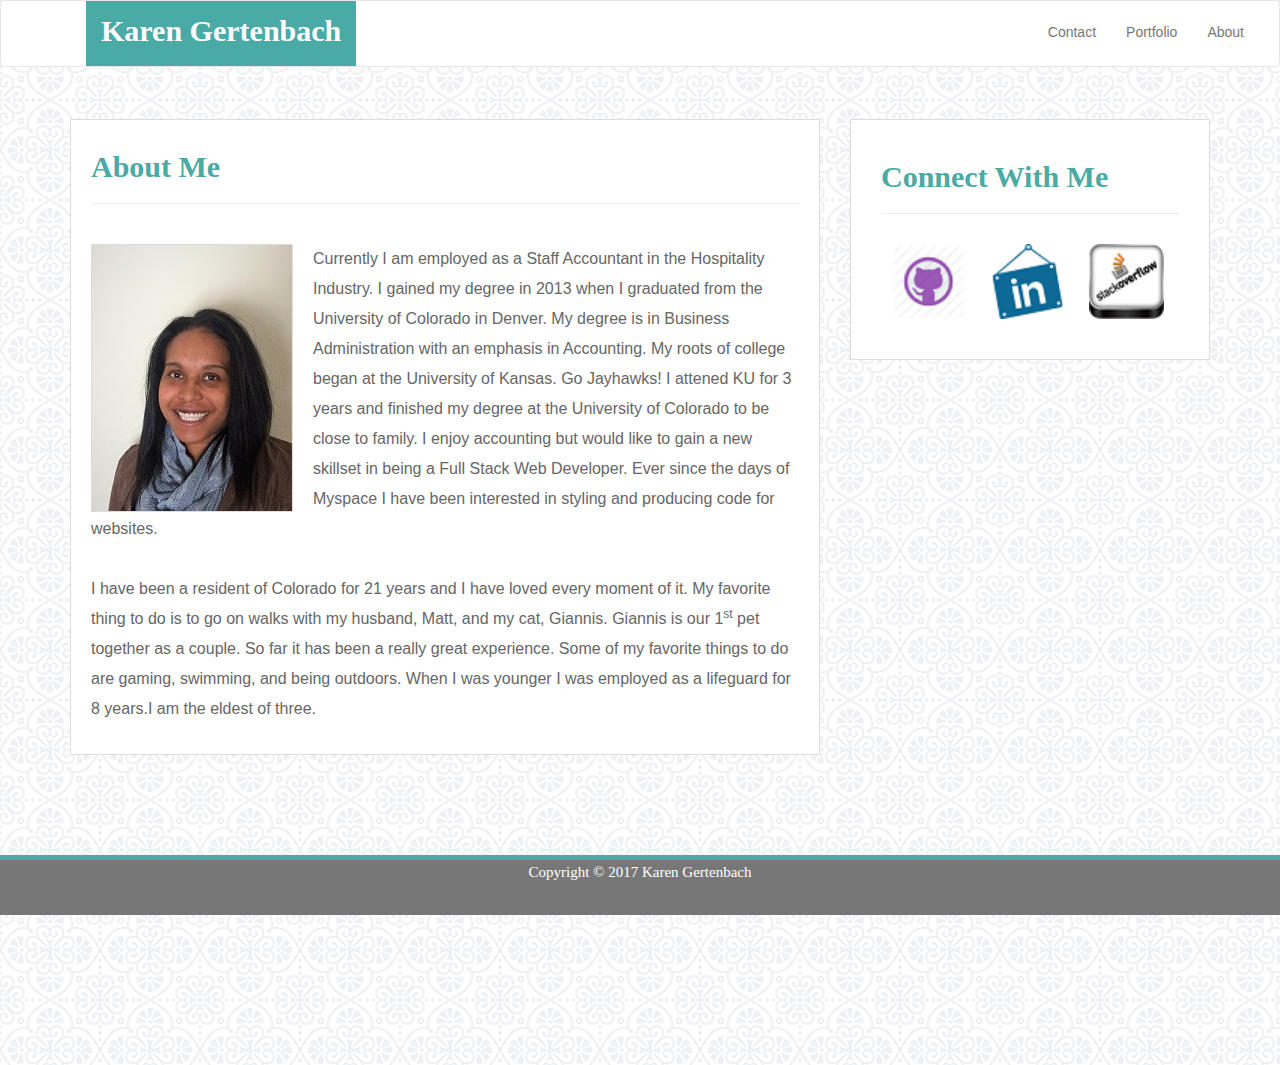
<file: index.html>
<!DOCTYPE html>
<html lang="en-us">
  <head>
    <meta charset="UTF-8">
    <meta name="viewport" content="width=device-width, initial-scale=1.0">
    <title>Karen Gertenbach</title>
    <link rel="stylesheet" href="https://maxcdn.bootstrapcdn.com/bootstrap/3.3.7/css/bootstrap.min.css" integrity="sha384-BVYiiSIFeK1dGmJRAkycuHAHRg32OmUcww7on3RYdg4Va+PmSTsz/K68vbdEjh4u" crossorigin="anonymous">
    <link rel="stylesheet" href="assets/css/style.css" media="screen">
  </head>

  <body>
    <nav class="navbar navbar-default">
      <div class="container-fluid navbar-button">
        <div class="row">
          <div class="navbar-header">
            <button type="button" class="navbar-toggle collapsed" data-toggle="collapse" data-target="#bs-example-navbar-collapse-1" aria-expanded="false">
              <span class="sr-only">Toggle navigation</span>
              <span class="icon-bar"></span>
              <span class="icon-bar"></span>
              <span class="icon-bar"></span>
            </button>

            <div class="col-xs-12 phone-nav">
              <a class="navbar-brand" href="index.html" id="My_name">Karen Gertenbach</a>
            </div>
          </div>

    
          <div class="collapse navbar-collapse" id="navbar-directory">
            <ul class="nav navbar-nav navbar-right">
              <li><a href="contact.html">Contact</a></li>
              <li><a href="portfolio.html">Portfolio</a></li>
              <li><a href="index.html">About</a></li>
            </ul>
          </div>

        </div>
      </div>
    </nav>
  </section>
<!-- Main-Section -->
    <div class="wrap">
      <div class="container">
        <section class="row">
          <div class="col-md-8">
            <div class="main-section">
              <h2>About Me</h2>
              <hr/>
              <img src="assets/images/Profile_Picture.jpg" alt="" id="Bio-Image"/>
              <p>Currently I am employed as a Staff Accountant in the Hospitality Industry.
                  I gained my degree in 2013 when I graduated from the University of Colorado in Denver.
                  My degree is in Business Administration with an emphasis in Accounting. 
                  My roots of college began at the University of Kansas. Go Jayhawks! I attened KU for 3 years and finished my degree at the University of Colorado to be close to family.
                  I enjoy accounting but would like to gain a new skillset in being a Full Stack Web Developer.
                  Ever since the days of Myspace I have been interested in styling and producing code for websites.</p>
                  <p>I have been a resident of Colorado for 21 years and I have loved every moment of it.
                  My favorite thing to do is to go on walks with my husband, Matt, and my cat, Giannis. 
                   Giannis is our 1<sup>st</sup> pet together as a couple. So far it has been a really great experience. 
                  Some of my favorite things to do are gaming, swimming, and being outdoors. 
                  When I was younger I was employed as a lifeguard for 8 years.I am the eldest of three.</p>
                  </div>
          </div>
          <div class="col-md-4">

<!-- Connect With Me -->
            <section id="connect-area">
              <div class="connect-content">
                <h2>Connect With Me</h2>
                <hr />
                <div id="images">
                    <a href="https://github.com/Kgertenbach"><img src="assets/images/GitHub-128.png" class="social" alt="GitHub" /></a>
                    <a href="https://www.linkedin.com/in/karen-gertenbach-9b27a1151"><img src="assets/images/linkedin-128.png" class="social" alt="LinkedIn" /></a>        
                    <a href="https://stackoverflow.com/users/8762393/k-gertenbach"><img src="assets/images/stackoverflowpx.png" class="social" alt="Stack Overflow" /></a>
                </div>
              </div>
            </section>

          </div>
        </section>
      </div>
    </div>

    <!-- Footer -->
    <footer id="closing">
        <p>Copyright &copy; 2017 Karen Gertenbach</p>
      </footer>
      
    <!-- jQuery CDN -->
    <script type="text/javascript" src="https://cdnjs.cloudflare.com/ajax/libs/jquery/3.2.1/jquery.min.js"></script>

    <!-- Bootstrap CDN -->
    <script src="https://maxcdn.bootstrapcdn.com/bootstrap/3.3.7/js/bootstrap.min.js" integrity="sha384-Tc5IQib027qvyjSMfHjOMaLkfuWVxZxUPnCJA7l2mCWNIpG9mGCD8wGNIcPD7Txa" crossorigin="anonymous"></script>
  </body>

</html>
</file>
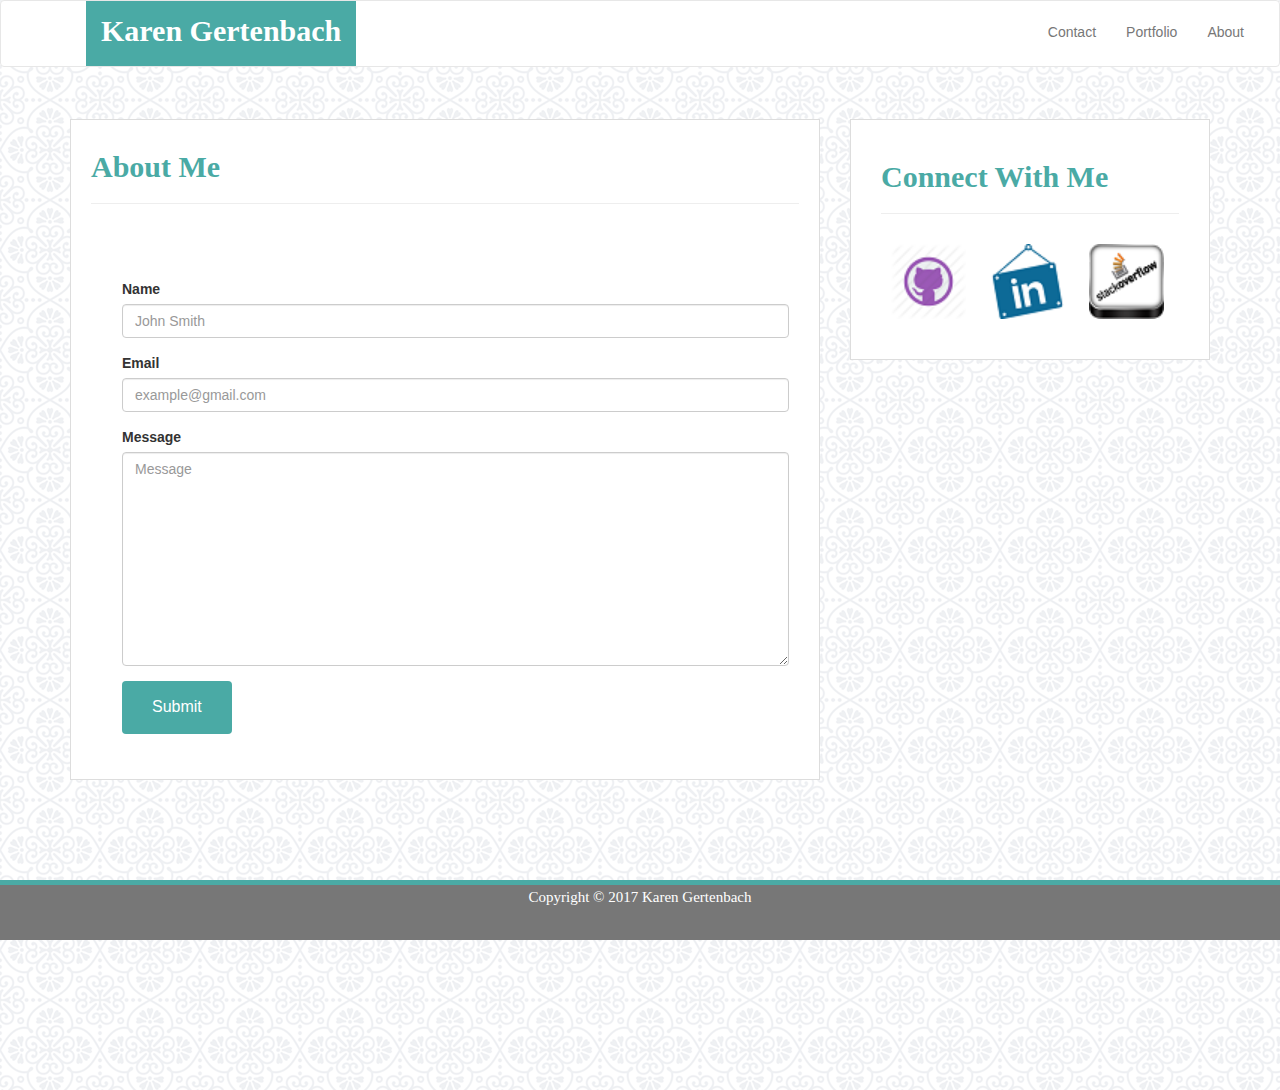
<file: contact.html>
<!DOCTYPE html>
<html lang="en-us">
  <head>
    <meta charset="UTF-8">
    <meta name="viewport" content="width=device-width, initial-scale=1.0">
    <title>Karen Gertenbach</title>
    <link rel="stylesheet" href="https://maxcdn.bootstrapcdn.com/bootstrap/3.3.7/css/bootstrap.min.css" integrity="sha384-BVYiiSIFeK1dGmJRAkycuHAHRg32OmUcww7on3RYdg4Va+PmSTsz/K68vbdEjh4u" crossorigin="anonymous">
    <link rel="stylesheet" href="assets/css/style.css" media="screen">
  </head>

  <body>
    <nav class="navbar navbar-default">
      <div class="container-fluid navbar-button">
        <div class="row">
          <div class="navbar-header">
            <button type="button" class="navbar-toggle collapsed" data-toggle="collapse" data-target="#bs-example-navbar-collapse-1" aria-expanded="false">
              <span class="sr-only">Toggle navigation</span>
              <span class="icon-bar"></span>
              <span class="icon-bar"></span>
              <span class="icon-bar"></span>
            </button>

            <div class="col-xs-12 phone-nav">
              <a class="navbar-brand" href="index.html" id="My_name">Karen Gertenbach</a>
            </div>
          </div>

    
          <div class="collapse navbar-collapse" id="navbar-directory">
            <ul class="nav navbar-nav navbar-right">
              <li><a href="contact.html">Contact</a></li>
              <li><a href="portfolio.html">Portfolio</a></li>
              <li><a href="index.html">About</a></li>
            </ul>
          </div>

        </div>
      </div>
    </nav>
  </section>
<!-- Main-Section -->
    <div class="wrap">
      <div class="container">
        <section class="row">
          <div class="col-md-8">
            <div class="main-section">
              <h2>About Me</h2>
              <hr/>
              <form>
                  <div class="form-group">
                      <label for="inputName">Name</label>
                           <input type="name" class="form-control" id="inputName" placeholder="John Smith">
                  </div>
                  <div class="form-group">
                      <label for="inputEmail">Email</label>
                           <input type="email" class="form-control" id="inputEmail" placeholder="example@gmail.com">
                  </div>
                  <div class="form-group">
                      <label for="inputMessage">Message</label>
                          <textarea type="message" class="form-control" rows="10" id="inputMessage" placeholder="Message"></textarea>
                  </div>
                  <button type="submit" class="btn btn-success">Submit</button>
              </form>
          </div>
        </div>
        <div class="col-md-4">
<!-- Connect With Me -->
            <section id="connect-area">
              <div class="connect-content">
                  
                <h2>Connect With Me</h2>
                <hr />
                <div id="images">
                    <a href="https://github.com/Kgertenbach"><img src="assets/images/GitHub-128.png" class="social" alt="GitHub" /></a>
                    <a href="https://www.linkedin.com/in/karen-gertenbach-9b27a1151"><img src="assets/images/linkedin-128.png" class="social" alt="LinkedIn" /></a>        
                    <a href="https://stackoverflow.com/users/8762393/k-gertenbach"><img src="assets/images/stackoverflowpx.png" class="social" alt="Stack Overflow" /></a>
                </div>
              </div>
            </section>
          </div>
        </div>
        </section>
      </div>
    </div>

    <!-- Footer -->
    <footer id="closing">
        <p>Copyright &copy; 2017 Karen Gertenbach</p>
      </footer>
      
    <!-- jQuery CDN -->
    <script type="text/javascript" src="https://cdnjs.cloudflare.com/ajax/libs/jquery/3.2.1/jquery.min.js"></script>

    <!-- Bootstrap CDN -->
    <script src="https://maxcdn.bootstrapcdn.com/bootstrap/3.3.7/js/bootstrap.min.js" integrity="sha384-Tc5IQib027qvyjSMfHjOMaLkfuWVxZxUPnCJA7l2mCWNIpG9mGCD8wGNIcPD7Txa" crossorigin="anonymous"></script>
  </body>

</html>
</file>
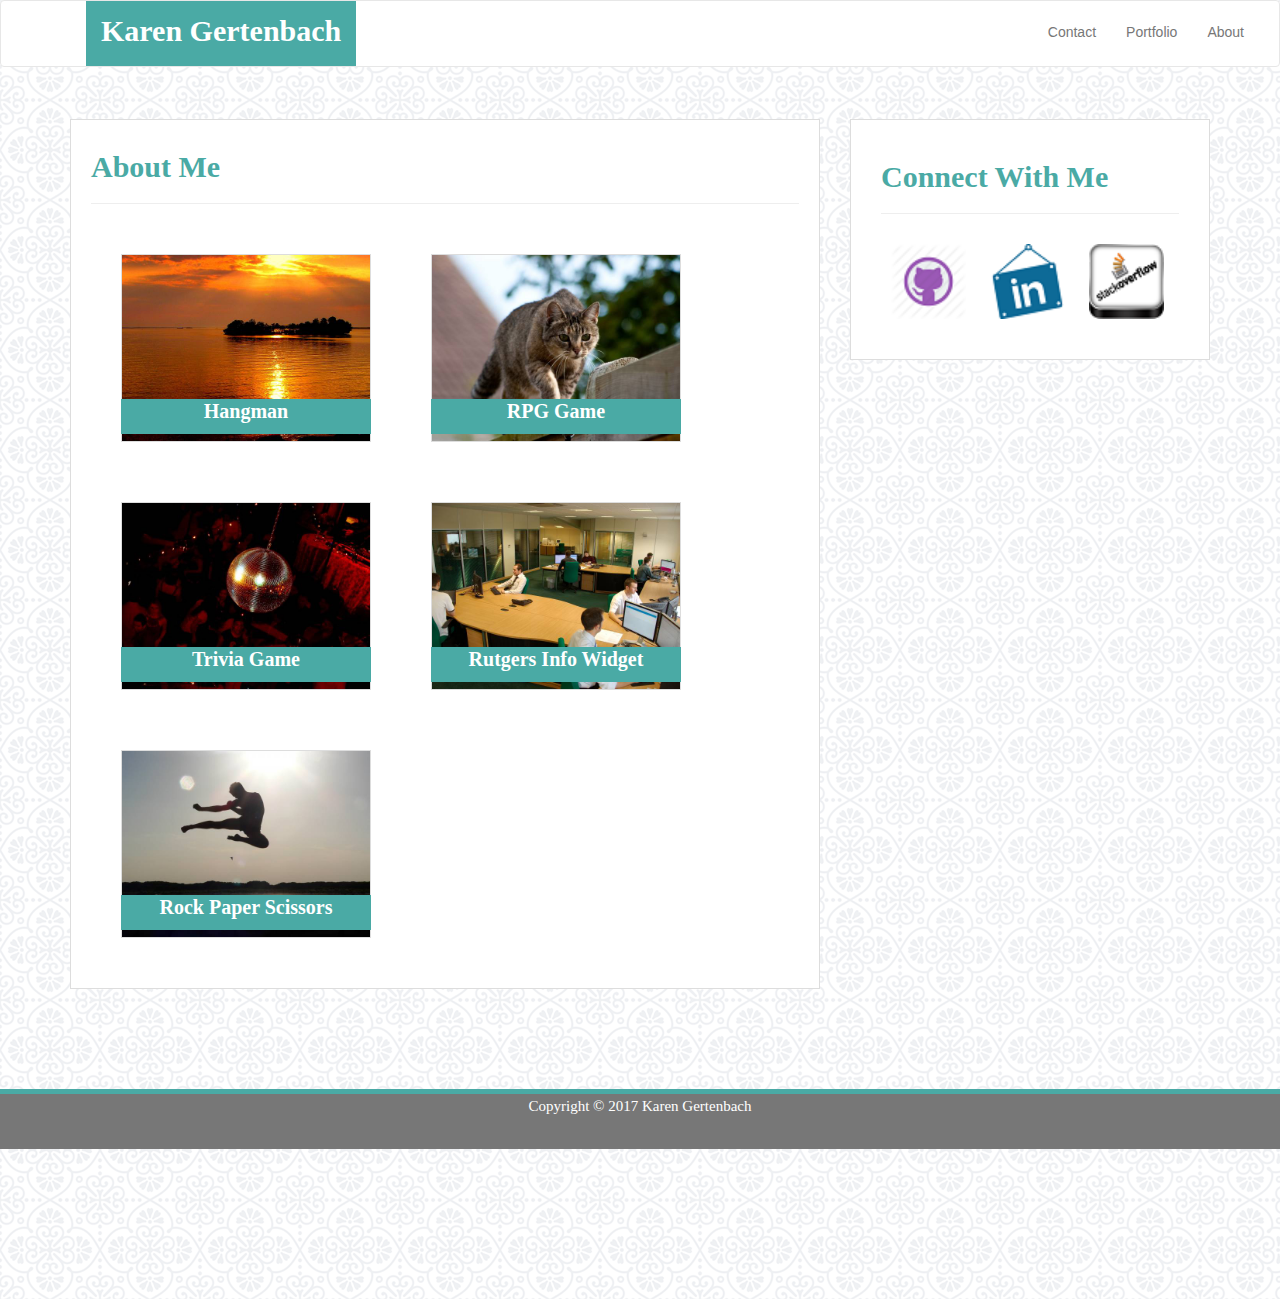
<file: portfolio.html>
<!DOCTYPE html>
<html lang="en-us">
  <head>
    <meta charset="UTF-8">
    <meta name="viewport" content="width=device-width, initial-scale=1.0">
    <title>Karen Gertenbach</title>
    <link rel="stylesheet" href="https://maxcdn.bootstrapcdn.com/bootstrap/3.3.7/css/bootstrap.min.css" integrity="sha384-BVYiiSIFeK1dGmJRAkycuHAHRg32OmUcww7on3RYdg4Va+PmSTsz/K68vbdEjh4u" crossorigin="anonymous">
    <link rel="stylesheet" href="assets/css/style.css" media="screen">
  </head>

  <body>
    <nav class="navbar navbar-default">
      <div class="container-fluid navbar-button">
        <div class="row">
          <div class="navbar-header">
            <button type="button" class="navbar-toggle collapsed" data-toggle="collapse" data-target="#bs-example-navbar-collapse-1" aria-expanded="false">
              <span class="sr-only">Toggle navigation</span>
              <span class="icon-bar"></span>
              <span class="icon-bar"></span>
              <span class="icon-bar"></span>
            </button>

            <div class="col-xs-12 phone-nav">
              <a class="navbar-brand" href="index.html" id="My_name">Karen Gertenbach</a>
            </div>
          </div>

    
          <div class="collapse navbar-collapse" id="navbar-directory">
            <ul class="nav navbar-nav navbar-right">
              <li><a href="contact.html">Contact</a></li>
              <li><a href="portfolio.html">Portfolio</a></li>
              <li><a href="index.html">About</a></li>
            </ul>
          </div>

        </div>
      </div>
    </nav>
  </section>
<!-- Main-Section -->
    <div class="wrap">
      <div class="container">
        <section class="row">
          <div class="col-md-8">
            <div class="main-section">
              <h2>About Me</h2>
              <hr/>
              <table>
                  <td><h2 id="project">Hangman</h2><img id="portfolio-image" src="assets/images/Hangman.jpg" alt="Hangman">
                  </td>
                  <td><h2 id="project">RPG Game</h2><img id="portfolio-image" src="assets/images/RPG.jpg" alt="RPG Game">
                  </td>
              </table>
              <table>
                  <td><h2 id="project">Trivia Game</h2><img id="portfolio-image" src="assets/images/Trivia Game.jpg" alt="Trivia Game">
                  </td>
                  <td><h2 id="project">Rutgers Info Widget</h2><img id="portfolio-image" src="assets/images/RutgersInfo.jpg" alt="Rutgers Info Widget">
                  </td>
              </table>
              <table>
                  <td><h2 id="project">Rock Paper Scissors</h2><img id="portfolio-image" src="assets/images/RockPaperScissors.jpg" alt="Rock Paper Scissors">
                  </td>
              </table>
          </div>
        </div>
        <div class="col-md-4">
<!-- Connect With Me -->
            <section id="connect-area">
              <div class="connect-content">
                  
                <h2>Connect With Me</h2>
                <hr />
                <div id="images">
                    <a href="https://github.com/Kgertenbach"><img src="assets/images/GitHub-128.png" class="social" alt="GitHub" /></a>
                    <a href="https://www.linkedin.com/in/karen-gertenbach-9b27a1151"><img src="assets/images/linkedin-128.png" class="social" alt="LinkedIn" /></a>        
                    <a href="https://stackoverflow.com/users/8762393/k-gertenbach"><img src="assets/images/stackoverflowpx.png" class="social" alt="Stack Overflow" /></a>
                </div>
              </div>
            </section>
          </div>
        </div>
        </section>
      </div>
    </div>

    <!-- Footer -->
    <footer id="closing">
        <p>Copyright &copy; 2017 Karen Gertenbach</p>
      </footer>
      
    <!-- jQuery CDN -->
    <script type="text/javascript" src="https://cdnjs.cloudflare.com/ajax/libs/jquery/3.2.1/jquery.min.js"></script>

    <!-- Bootstrap CDN -->
    <script src="https://maxcdn.bootstrapcdn.com/bootstrap/3.3.7/js/bootstrap.min.js" integrity="sha384-Tc5IQib027qvyjSMfHjOMaLkfuWVxZxUPnCJA7l2mCWNIpG9mGCD8wGNIcPD7Txa" crossorigin="anonymous"></script>
  </body>

</html>
</file>
<file: assets/css/style.css>
html {
  position: relative;
  min-height: 100%;
}

body {
  font-family: Arial, "Helvetica Neue", Helvetica, sans-serif;
  background-image: url("../images/regal.png");
  margin-bottom: 150px;
}


/* Nav-Bar */

#My_name {
  height: 65px;
  margin-left: 70px;
  padding-top: 20px;
  padding-bottom: 5px;
  font-family: Georgia, Times, "Times New Roman", serif;
  font-size: 30px;
  font-weight: bold;
  color: #ffffff;
  background: #4aaaa5;
}

.navbar-nav {
  padding-top: 6px;
  padding-right: 20px;
}

h1 {
  margin-top: 10px;
  font-size: 30px;
  line-height: 49px;
  border-bottom: 1.5px solid#dddddd;
}

h1,
h2 {
  margin-top: 10px;
  font-family: 'Georgia', Times, "Times New Roman", serif;
  font-weight: bold;
  color: #4aaaa5;
}

.main-section {
  width: 100%;
  padding: 20px;
  margin-top: 32px;
  background-color: #ffffff;
  border: 1px solid #dddddd;
}

.main-section > p {
  padding-top: 20px;
  font-size: 16px;
  line-height: 30px;
  color: #666666;
}

#Bio-Image {
  float: left;
  border: 1px solid #dddddd;
  margin-top: 20px;
  margin-right: 20px;
}

/* Connect with me*/

#connect-area {
  width: 100%;
  padding: 30px;
  margin-top: 32px;
  background-color: #ffffff;
  border: 1px solid #dddddd;
}

.social {
  width: 75px;
  height: 75px;
  margin: 10px;
}

.navbar {
  background-color:#ffffff;
}

/* Footer */
#closing {
  margin-top:100px;
  background: #777777;
  width: 100%;
  height:60px;
  font-size: 15px;
  line-height: 25px;
  text-align: center;
  font-family: Georgia, Times, "Times New Roman", serif;
  color: #ffffff;
  border-top: 5px solid #4aaaa5;
}


form {
  width: 100%;
  padding: 45px 10px 25px 31px;
  margin-top: 30px;
  background-color: #ffffff;
  font-family: Arial, "Helvetica Neue", Helvetica, sans-serif;
}

.btn-success {
  padding: 15px 30px;
  font-size: 16px;
  color: #ffffff;
  background-color: #4aaaa5;
  border: 0;
}

#portfolio-image {
  width: 250px;
  height: auto;
  margin:30px;
  border: 1px solid #dddddd;
 }
 #project{
  position: absolute;
  margin-top: 175px;
  margin-left: 30px;
  width: 250px;
  height: 35px;
  font-family: Georgia, Times, "Times New Roman", serif;
  font-size: 20px;
  line-height: 25px;
  text-align: center;
  color: #ffffff;
  background: #4aaaa5; 
 }


 @media screen and (max-width: 980px) {
  body, header {
    font-size:98%;
  }

  #main-section {
    width: 980px;
  }

  #My_Name {
    width: 250px;
    margin-left: 50px;
    font-size:20px;
  }

  nav {
    margin-right: 100px;
  }

  .main-section {
    width: 650px;
    margin-left: 130px;
  }

  .sidebar, #connect {
    clear:both;
    position: relative;
    width: 270px;
    margin-left: 300px;
    object-position: bottom;
  }
</file>
